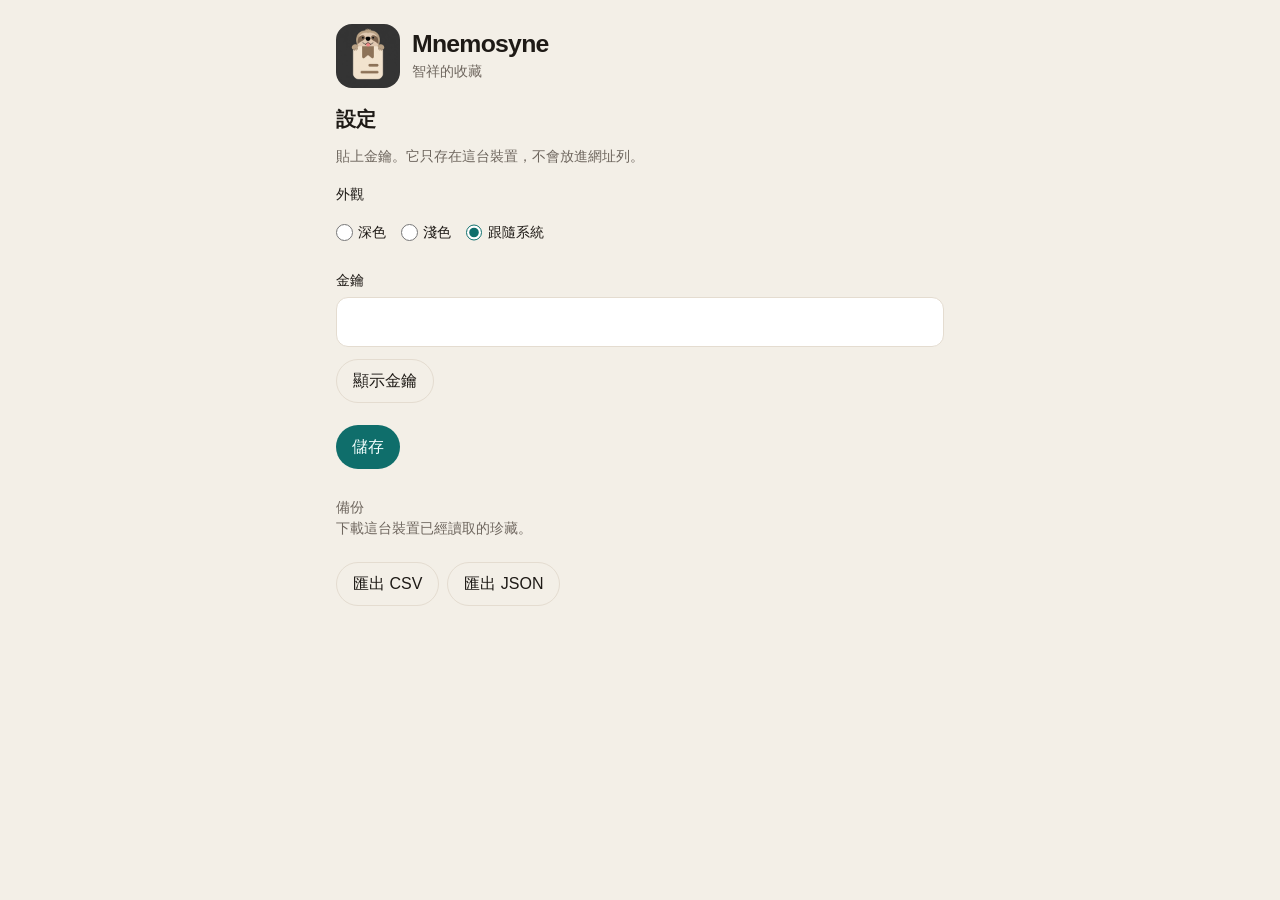
<file: index.html>
<!DOCTYPE html>
<html lang="zh-Hant-TW">
<head>
  <meta charset="utf-8">
  <meta name="viewport" content="width=device-width, initial-scale=1, viewport-fit=cover">
  <meta name="theme-color" content="#0f6e6b">
  <meta name="color-scheme" content="light dark">
  <script>
    (function () {
      var choice = 'system';
      try {
        var saved = localStorage.getItem('mnemosyne.theme');
        if (saved === 'dark' || saved === 'light' || saved === 'system') choice = saved;
      } catch (err) {}
      var dark = choice === 'dark' || (choice !== 'light' && matchMedia('(prefers-color-scheme: dark)').matches);
      document.documentElement.setAttribute('data-theme', dark ? 'dark' : 'light');
      var meta = document.querySelector('meta[name="theme-color"]');
      if (meta) meta.setAttribute('content', dark ? '#141210' : '#0f6e6b');
      var scheme = document.querySelector('meta[name="color-scheme"]');
      if (scheme) scheme.setAttribute('content', choice === 'system' ? 'light dark' : (dark ? 'dark' : 'light'));
    })();
  </script>
  <meta name="description" content="Mnemosyne，個人連結收藏。">
  <meta name="mobile-web-app-capable" content="yes">
  <meta name="apple-mobile-web-app-capable" content="yes">
  <meta name="apple-mobile-web-app-title" content="Mnemosyne">
  <title>Mnemosyne</title>
  <link rel="icon" href="./favicon.ico" sizes="any">
  <link rel="icon" type="image/png" sizes="32x32" href="./icons/favicon-32.png">
  <link rel="apple-touch-icon" href="./icons/icon-192.png">
  <link rel="manifest" href="./manifest.json">
  <link rel="stylesheet" href="./styles.css">
</head>
<body>
  <div class="wrap">
    <header>
      <div class="brand-wrap">
        <img class="brand-logo" src="./icons/icon-192.png" alt="" width="64" height="64">
        <div class="brand-text">
          <h1 class="brand">Mnemosyne</h1>
          <p class="sub">智祥的收藏</p>
        </div>
      </div>
      <div class="header-actions">
        <button type="button" id="nav-back" class="ghost" hidden>返回</button>
        <button type="button" id="nav-add" class="icon-btn" aria-label="新增" title="新增" hidden><svg viewBox="0 0 24 24" aria-hidden="true"><path d="M12 5v14M5 12h14"/></svg></button>
        <button type="button" id="nav-manage" class="icon-btn" aria-label="分類與標籤管理" title="分類與標籤管理"><svg viewBox="0 0 24 24" aria-hidden="true"><path d="M3 12V4a1 1 0 0 1 1-1h8l9 9-9 9-9-9z"/><circle cx="7.5" cy="7.5" r="1.5"/></svg></button>
        <button type="button" id="nav-settings" class="icon-btn" aria-label="設定" title="設定"><svg viewBox="0 0 24 24" aria-hidden="true"><circle cx="12" cy="12" r="3"/><path d="M19.4 15a1.7 1.7 0 0 0 .3 1.8l.1.1a2 2 0 1 1-2.8 2.8l-.1-.1a1.7 1.7 0 0 0-1.8-.3 1.7 1.7 0 0 0-1 1.5V21a2 2 0 1 1-4 0v-.1a1.7 1.7 0 0 0-1.1-1.5 1.7 1.7 0 0 0-1.8.3l-.1.1a2 2 0 1 1-2.8-2.8l.1-.1a1.7 1.7 0 0 0 .3-1.8 1.7 1.7 0 0 0-1.5-1H3a2 2 0 1 1 0-4h.1a1.7 1.7 0 0 0 1.5-1.1 1.7 1.7 0 0 0-.3-1.8l-.1-.1a2 2 0 1 1 2.8-2.8l.1.1a1.7 1.7 0 0 0 1.8.3H9a1.7 1.7 0 0 0 1-1.5V3a2 2 0 1 1 4 0v.1a1.7 1.7 0 0 0 1 1.5 1.7 1.7 0 0 0 1.8-.3l.1-.1a2 2 0 1 1 2.8 2.8l-.1.1a1.7 1.7 0 0 0-.3 1.8V9a1.7 1.7 0 0 0 1.5 1H21a2 2 0 1 1 0 4h-.1a1.7 1.7 0 0 0-1.5 1z"/></svg></button>
      </div>
    </header>

    <div id="banner" class="banner" role="status" hidden>
      <span id="banner-text"></span>
      <button type="button" id="banner-edit" class="ghost" hidden>編輯</button>
    </div>

    <section id="view-list" hidden>
      <div id="list-tools" hidden>
        <div class="search-sticky">
          <input id="search" type="search" placeholder="搜尋標題、摘要、備註、分類或標籤" autocomplete="off" enterkeyhint="search" aria-label="搜尋標題、摘要、備註、分類或標籤">
        </div>
        <div class="sort-row">
          <label for="sort">排序</label>
          <select id="sort">
            <option value="newest">最新</option>
            <option value="oldest">最舊</option>
            <option value="title">標題</option>
          </select>
          <button type="button" id="filter-toggle" class="ghost" aria-expanded="false" aria-controls="filter-panel">篩選</button>
          <button type="button" id="bulk-select-toggle" class="ghost">選取</button>
        </div>
        <div id="active-filters" class="chips" hidden></div>
        <div id="filter-panel" hidden>
          <p class="hint filter-label">平台</p>
          <div id="platform-filters" class="chips"></div>
          <p class="hint filter-label">分類</p>
          <div id="category-filters" class="chips"></div>
        </div>
        <p id="result-count" class="hint"></p>
      </div>
      <p id="list-status" class="hint" role="status" hidden></p>
      <div id="empty" class="empty" hidden>
        <p id="empty-text">還沒有珍藏。</p>
        <button type="button" id="empty-add">新增第一則</button>
        <button type="button" id="clear-filters" class="ghost" hidden>清除條件</button>
      </div>
      <div id="cards"></div>
      <button type="button" id="show-more" class="ghost show-more" hidden>顯示更多</button>
    </section>

    <div id="bulk-toolbar" class="bulk-toolbar" hidden>
      <p id="bulk-selected-count">已選 0 則</p>
      <div class="bulk-toolbar-actions">
        <div class="bulk-toolbar-nav">
          <button type="button" id="bulk-select-all" class="ghost">全選（0）</button>
          <button type="button" id="bulk-cancel" class="ghost">取消</button>
        </div>
        <div class="bulk-toolbar-do">
          <button type="button" id="bulk-category" class="ghost" disabled>分類</button>
          <button type="button" id="bulk-tags" class="ghost" disabled>標籤</button>
          <button type="button" id="bulk-delete" class="danger" disabled>刪除</button>
        </div>
      </div>
    </div>

    <dialog id="bulk-panel" class="modal" closedby="any" aria-labelledby="bulk-panel-title">
      <div class="bulk-panel-card">
        <div class="modal-head">
          <h2 id="bulk-panel-title">批次修改</h2>
          <button type="button" id="bulk-panel-close" class="ghost icon-close" aria-label="關閉">×</button>
        </div>
        <div id="bulk-category-content" class="bulk-panel-body" hidden>
          <fieldset class="bulk-category-mode">
            <label><input type="radio" name="bulk-category-mode" value="add" checked> 加進分類</label>
            <label><input type="radio" name="bulk-category-mode" value="replace"> 換成這些分類</label>
          </fieldset>
          <div id="bulk-category-options" class="cat-list"></div>
        </div>
        <div id="bulk-tag-content" class="bulk-panel-body" hidden>
          <label for="bulk-tag-input">要加入的標籤（用逗號分隔）</label>
          <input id="bulk-tag-input" type="text" autocomplete="off" placeholder="例如：測試, AI">
        </div>
        <p id="bulk-panel-error" class="bulk-panel-error" role="status" hidden></p>
        <div class="modal-foot"><button type="button" id="bulk-apply">套用</button></div>
      </div>
    </dialog>

    <dialog id="view-form" class="modal" closedby="any" aria-labelledby="form-heading">
      <div class="modal-card">
        <div class="modal-head">
          <h2 id="form-heading">編輯珍藏</h2>
          <button type="button" id="form-close" class="ghost icon-close" aria-label="關閉">×</button>
        </div>
        <form id="item-form">
          <div class="modal-body">
            <label for="item-url">連結</label>
            <div class="url-field">
              <input id="item-url" name="url" type="url" inputmode="url" autocomplete="off" spellcheck="false" placeholder="https://" required>
              <div class="url-actions">
                <button type="button" id="paste-btn" class="ghost" title="貼上剪貼簿內容">貼上</button>
                <button type="button" id="preview-btn" class="ghost">抓取資訊</button>
              </div>
            </div>
            <p id="preview-status" class="hint field-note" role="status" hidden></p>

            <label for="item-title">標題</label>
            <input id="item-title" name="title" type="text" autocomplete="off">

            <label for="item-summary">描述</label>
            <textarea id="item-summary" name="summary" rows="2"></textarea>

            <section class="form-card">
              <div class="field-head">
                <span id="category-label">分類</span>
                <button type="button" id="new-category" class="ghost">新增分類</button>
              </div>
              <input id="category-search" type="search" placeholder="搜尋分類" autocomplete="off" aria-labelledby="category-label">
              <div id="category-list" class="cat-list" role="group" aria-labelledby="category-label"></div>
              <div id="chosen-category" class="chosen" hidden></div>
              <input id="item-category" name="category" type="hidden">
            </section>

            <section class="form-card">
              <label for="item-note">筆記</label>
              <textarea id="item-note" name="note" rows="3" placeholder="新增筆記..."></textarea>
            </section>

            <section class="form-card">
              <div class="field-head">
                <span id="tag-label">標籤</span>
                <button type="button" id="new-tag" class="ghost">新增標籤</button>
              </div>
              <div id="new-tag-row" class="new-tag-row" hidden>
                <input id="new-tag-name" type="text" placeholder="新標籤" autocomplete="off" aria-labelledby="tag-label">
                <button type="button" id="new-tag-add" class="ghost">加入</button>
              </div>
              <input id="tag-search" type="search" placeholder="搜尋標籤" autocomplete="off" aria-labelledby="tag-label">
              <div id="tag-list" class="cat-list" role="group" aria-labelledby="tag-label"></div>
              <p id="tag-empty" class="tag-empty" hidden>尚未建立標籤</p>
              <input id="item-tags" name="tags" type="hidden">
            </section>

            <p id="form-message" class="banner" role="status" hidden></p>
            <button type="button" id="form-delete" class="danger" hidden>刪除</button>
          </div>
          <div class="modal-foot">
            <button type="button" id="form-cancel" class="ghost">取消</button>
            <button type="submit" id="save-btn">儲存</button>
          </div>
        </form>
      </div>
    </dialog>

    <section id="view-settings" hidden>
      <h2>設定</h2>
      <p class="hint">貼上金鑰。它只存在這台裝置，不會放進網址列。</p>
      <fieldset class="theme-choice">
        <legend>外觀</legend>
        <label><input type="radio" name="theme" value="dark"> 深色</label>
        <label><input type="radio" name="theme" value="light"> 淺色</label>
        <label><input type="radio" name="theme" value="system" checked> 跟隨系統</label>
      </fieldset>
      <form id="settings-form" autocomplete="off">
        <label for="secret-key">金鑰</label>
        <input id="secret-key" name="secret-key" type="password" spellcheck="false" autocomplete="off" required>
        <button type="button" id="toggle-key" class="ghost">顯示金鑰</button>
        <p id="settings-message" class="banner" role="status" hidden></p>
        <div class="form-actions">
          <button type="submit">儲存</button>
          <button type="button" id="clear-settings" class="ghost" hidden>清除這台裝置上的設定</button>
        </div>
      </form>
      <div class="backup">
        <p class="hint filter-label">備份</p>
        <p class="hint">下載這台裝置已經讀取的珍藏。</p>
        <div class="form-actions">
          <button type="button" id="export-csv" class="ghost">匯出 CSV</button>
          <button type="button" id="export-json" class="ghost">匯出 JSON</button>
        </div>
        <p id="export-message" class="hint" role="status" hidden></p>
      </div>
    </section>

    <section id="view-manage" hidden>
      <h2>分類與標籤管理</h2>

      <div class="manage-section">
        <div class="manage-head">
          <h3>分類</h3>
          <button type="button" id="manage-new-category" class="ghost">新增分類</button>
        </div>
        <div id="manage-category-list" class="manage-list"></div>
      </div>

      <div class="manage-section">
        <div class="manage-head">
          <h3>標籤</h3>
        </div>
        <div class="manage-tag-add-row">
          <input id="manage-new-tag-name" type="text" placeholder="新標籤名稱" autocomplete="off">
          <button type="button" id="manage-new-tag-add" class="ghost">新增標籤</button>
        </div>
        <input id="manage-tag-search" type="search" placeholder="搜尋標籤" autocomplete="off">
        <div id="manage-tag-list" class="manage-list"></div>
      </div>
    </section>
  </div>

  <dialog id="confirm" class="confirm" closedby="any" aria-labelledby="confirm-text">
    <div class="confirm-card">
      <p id="confirm-text">要刪除這則珍藏嗎？</p>
      <p class="hint">刪除後不會留在清單裡。</p>
      <div class="form-actions">
        <button type="button" id="confirm-delete" class="danger">刪除</button>
        <button type="button" id="confirm-cancel" class="ghost">取消</button>
      </div>
    </div>
  </dialog>

  <dialog id="category-dialog" class="confirm" closedby="any" aria-labelledby="cat-dialog-title">
    <form id="category-form" class="confirm-card">
      <h2 id="cat-dialog-title">新增分類</h2>
      <label for="new-cat-name">分類名稱</label>
      <input id="new-cat-name" type="text" placeholder="例如：科技、設計..." autocomplete="off" required>
      <label for="new-cat-parent">父分類</label>
      <select id="new-cat-parent">
        <option value="">沒有（最上層）</option>
      </select>
      <p class="hint filter-label">顏色</p>
      <div id="swatches" class="swatches"></div>
      <label for="new-cat-hex">自訂顏色</label>
      <input id="new-cat-hex" type="text" value="#3d8195" spellcheck="false" autocomplete="off" inputmode="text">
      <p class="hint filter-label">預覽</p>
      <p id="cat-preview" class="cat-chip">例如：科技、設計...</p>
      <p id="category-dialog-message" class="banner" role="status" hidden></p>
      <div class="form-actions">
        <button type="button" id="cat-cancel" class="ghost">取消</button>
        <button type="submit" id="cat-create">建立</button>
      </div>
    </form>
  </dialog>

  <dialog id="tag-dialog" class="confirm" closedby="any" aria-labelledby="tag-dialog-title">
    <form id="tag-form" class="confirm-card">
      <h2 id="tag-dialog-title">修改標籤名稱</h2>
      <label for="edit-tag-name">標籤名稱</label>
      <input id="edit-tag-name" type="text" autocomplete="off" required>
      <p class="hint">若新名稱已存在，將會自動合併。</p>
      <p id="tag-dialog-message" class="banner" role="status" hidden></p>
      <div class="form-actions">
        <button type="button" id="tag-cancel" class="ghost">取消</button>
        <button type="submit" id="tag-submit">儲存</button>
      </div>
    </form>
  </dialog>

  <script src="./app.js"></script>
</body>
</html>
</file>
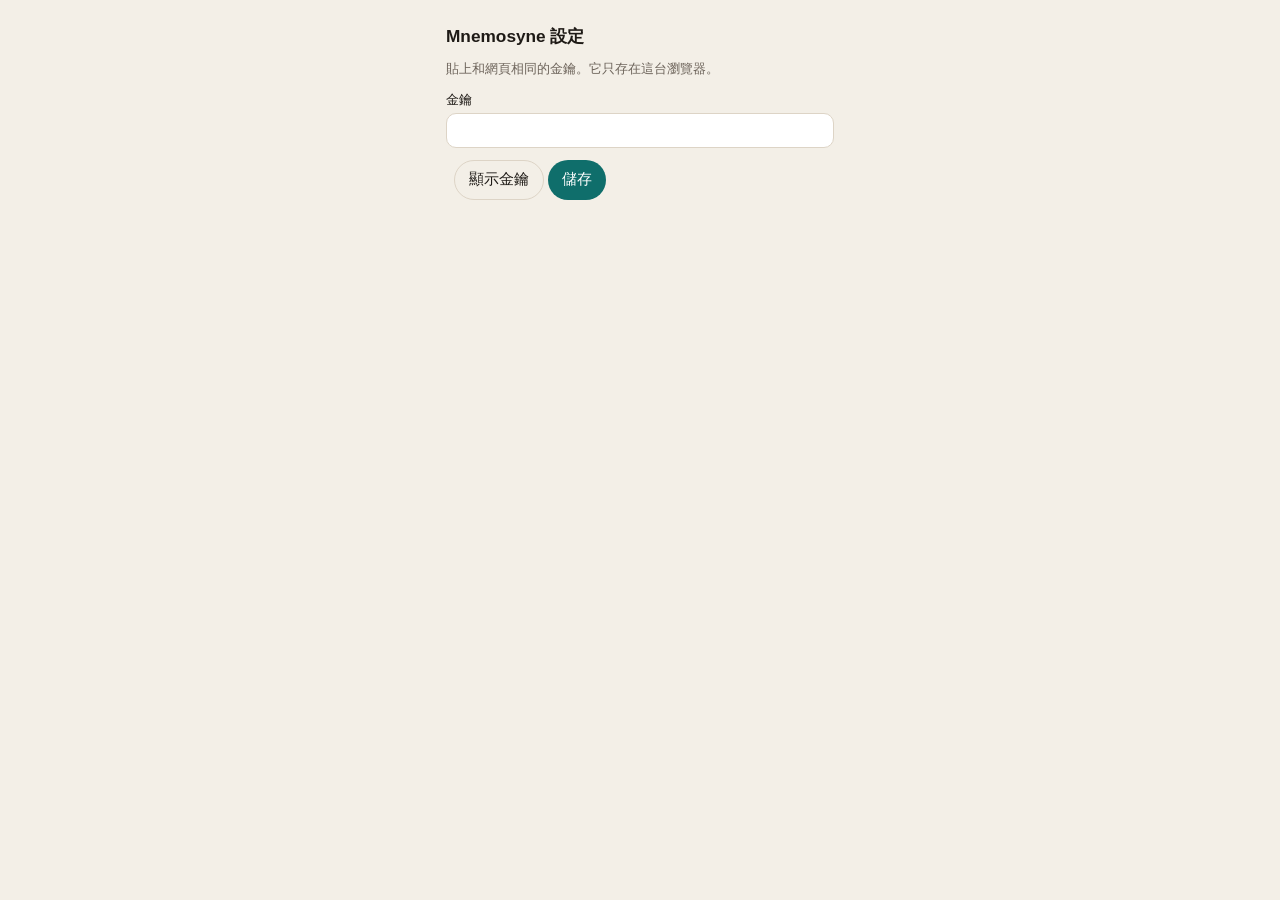
<file: extension/options.html>
<!DOCTYPE html>
<html lang="zh-Hant-TW">
<head>
  <meta charset="utf-8">
  <title>Mnemosyne 設定</title>
  <link rel="stylesheet" href="extension.css">
</head>
<body class="options">
  <h1>Mnemosyne 設定</h1>
  <p class="hint">貼上和網頁相同的金鑰。它只存在這台瀏覽器。</p>
  <form id="options-form">
    <label for="key">金鑰</label>
    <input id="key" name="key" type="password" spellcheck="false" autocomplete="off" required>
    <button type="button" id="toggle" class="ghost">顯示金鑰</button>
    <p id="message" class="banner" role="status" hidden></p>
    <button type="submit">儲存</button>
  </form>
  <script src="options.js"></script>
</body>
</html>
</file>
<file: styles.css>
:root {
  --bg: #f3efe7;
  --card: #fffdf9;
  --ink: #1e1a16;
  --muted: #6f675f;
  --line: #e4dcd0;
  --accent: #0f6e6b;
  --accent-ink: #f4fffe;
  --danger: #8d2f2f;
  --chip: #efe8dc;
  --surface: #fff;
  --summary: #3d3833;
  --note: #f6f1e8;
  --banner: #fff1ee;
  --banner-ink: #6e2424;
  --ok: #e7f4f1;
  --ok-ink: #0e4f4b;
  --overlay: rgba(30, 26, 22, 0.45);
  --shadow: 0 1px 2px rgba(40, 30, 20, 0.05), 0 10px 28px rgba(40, 30, 20, 0.06);
  color-scheme: light;
  background: var(--bg);
}

:root[data-theme="dark"] {
  --bg: #141210;
  --card: #221e1a;
  --ink: #f6f1ea;
  --muted: #c4b8ab;
  --line: #433c35;
  --accent: #3cafa8;
  --accent-ink: #062221;
  --danger: #e07a72;
  --chip: #3a332d;
  --surface: #2c2723;
  --summary: #e6ddd3;
  --note: #2a251f;
  --banner: #3c2422;
  --banner-ink: #ffd5cf;
  --ok: #163632;
  --ok-ink: #c9f3ec;
  --overlay: rgba(0, 0, 0, 0.62);
  --shadow: 0 1px 2px rgba(0, 0, 0, 0.35), 0 10px 28px rgba(0, 0, 0, 0.4);
  color-scheme: dark;
}

* { box-sizing: border-box; }

html, body { margin: 0; }

body {
  min-height: 100vh;
  min-height: 100dvh;
  background: var(--bg);
  color: var(--ink);
  font-family: "Noto Sans TC", "PingFang TC", "Microsoft JhengHei", "WenQuanYi Micro Hei", sans-serif;
  font-size: 16px;
  line-height: 1.5;
  padding-left: env(safe-area-inset-left);
  padding-right: env(safe-area-inset-right);
}

button, input, textarea { font: inherit; color: inherit; }

button { cursor: pointer; }

input[type="radio"],
input[type="checkbox"] { accent-color: var(--accent); }

.wrap {
  width: min(40rem, 100%);
  margin: 0 auto;
  padding: 1rem 1rem calc(2.5rem + env(safe-area-inset-bottom));
}

header {
  display: flex;
  align-items: center;
  justify-content: space-between;
  gap: 0.75rem;
  margin-bottom: 1rem;
}

h1, h2, p { margin: 0; }

h1 {
  font-size: 1.55rem;
  letter-spacing: -0.03em;
  line-height: 1.2;
}

.brand-wrap { display: flex; align-items: center; gap: 0.75rem; }
.brand-logo { width: 4rem; height: 4rem; border-radius: 1rem; flex: none; }
.brand-text { min-width: 0; }
.brand-text .sub { margin-top: 0.15rem; }

h2 { font-size: 1.25rem; margin-bottom: 0.75rem; }

.sub, .hint { color: var(--muted); font-size: 0.9rem; }

.header-actions, .form-actions, .card-actions {
  display: flex;
  flex-wrap: wrap;
  gap: 0.5rem;
}

button {
  border: 0;
  border-radius: 999px;
  min-height: 44px;
  padding: 0.55rem 1rem;
  background: var(--accent);
  color: var(--accent-ink);
}

button.ghost {
  background: transparent;
  color: var(--ink);
  border: 1px solid var(--line);
}

button.danger { background: var(--danger); color: #fff; }

button:disabled { opacity: 0.6; cursor: default; }

:focus-visible {
  outline: 2px solid var(--accent);
  outline-offset: 2px;
}

.banner {
  display: flex;
  align-items: center;
  justify-content: space-between;
  gap: 0.75rem;
  background: var(--banner);
  color: var(--banner-ink);
  border-radius: 12px;
  padding: 0.75rem 0.9rem;
  margin: 0 0 1rem;
}

.banner button { margin: 0; min-height: 36px; }

.banner.ok {
  background: var(--ok);
  color: var(--ok-ink);
}

label {
  display: block;
  margin: 0.95rem 0 0.35rem;
  font-size: 0.9rem;
}

input, textarea, select {
  display: block;
  width: 100%;
  padding: 0.75rem 0.85rem;
  border: 1px solid var(--line);
  border-radius: 12px;
  background: var(--surface);
  color: var(--ink);
}

textarea { resize: vertical; }

#toggle-key { margin-top: 0.75rem; }

.url-actions { margin-top: 0.85rem; }

.field-note { margin-top: 0.55rem; }

.form-actions { margin-top: 1.35rem; }

.backup { margin-top: 1.75rem; }

.sort-row {
  display: flex;
  align-items: center;
  gap: 0.5rem;
  margin-top: 0.7rem;
}

.sort-row label { margin: 0; }

.sort-row select {
  width: auto;
  min-height: 44px;
  padding: 0.4rem 0.8rem;
  border-radius: 999px;
  background: var(--surface);
  color: var(--ink);
}

.theme-choice {
  border: 0;
  margin: 1rem 0 0;
  padding: 0;
  display: flex;
  flex-wrap: wrap;
  gap: 0.45rem 0.9rem;
}

.theme-choice legend {
  padding: 0;
  margin-bottom: 0.35rem;
  font-size: 0.9rem;
}

.theme-choice label {
  display: flex;
  align-items: center;
  gap: 0.35rem;
  margin: 0;
  min-height: 44px;
}

.theme-choice input {
  width: 1.05rem;
  height: 1.05rem;
  margin: 0;
  flex: 0 0 auto;
  padding: 0;
}

.filter-label { margin-top: 0.75rem; }

.chips {
  display: flex;
  flex-wrap: wrap;
  gap: 0.4rem;
  margin-top: 0.4rem;
}

button.chip, button.tag {
  min-height: 36px;
  padding: 0.2rem 0.7rem;
  background: var(--surface);
  color: var(--ink);
  border: 1px solid var(--line);
  font-size: 0.85rem;
}

button.tag {
  background: var(--chip);
  border: 0;
  font-size: 0.82rem;
}

button.chip.is-on, button.tag.is-on {
  background: var(--accent);
  color: var(--accent-ink);
  border-color: var(--accent);
}

.chip .count { opacity: 0.72; margin-left: 0.2rem; }

#result-count { margin-top: 0.7rem; }

.show-more {
  width: 100%;
  margin-top: 0.4rem;
}

#search { margin-top: 0.1rem; }

.search-sticky {
  position: sticky;
  top: 0;
  z-index: 15;
  background: var(--bg);
  padding: 0.15rem 0 0.45rem;
  margin: 0 -0.25rem;
  padding-left: 0.25rem;
  padding-right: 0.25rem;
}

#filter-toggle.is-on,
#filter-toggle[aria-expanded="true"] {
  background: var(--accent);
  color: var(--accent-ink);
  border-color: var(--accent);
}

#filter-panel { margin-top: 0.15rem; }

.card {
  position: relative;
  background: var(--card);
  border-radius: 18px;
  padding: 0.95rem 1rem 1rem;
  margin-bottom: 0.75rem;
  box-shadow: var(--shadow);
}

.card.is-selecting { cursor: pointer; padding-left: 3.25rem; }
.card.is-selected { outline: 2px solid var(--accent); outline-offset: 1px; }
.card.is-selecting:focus { outline: none; }
.card.is-selecting:focus-visible {
  outline: 2px solid var(--accent);
  outline-offset: 3px;
  box-shadow: 0 0 0 4px color-mix(in srgb, var(--accent) 35%, transparent);
}
.selection-check {
  position: absolute;
  left: 0.9rem;
  top: 1rem;
  width: 1.55rem;
  height: 1.55rem;
  display: grid;
  place-items: center;
  border: 2px solid var(--muted);
  border-radius: 50%;
  color: var(--accent-ink);
  font-size: 0.95rem;
  font-weight: 700;
}
.card.is-selected .selection-check { background: var(--accent); border-color: var(--accent); }
.card.is-selecting .card-actions { display: none; }

.bulk-toolbar {
  position: fixed;
  z-index: 25;
  right: 0;
  bottom: 0;
  left: 0;
  padding: 0.7rem max(0.75rem, env(safe-area-inset-right)) calc(0.7rem + env(safe-area-inset-bottom)) max(0.75rem, env(safe-area-inset-left));
  background: var(--card);
  border-top: 1px solid var(--line);
  box-shadow: var(--shadow);
}
.bulk-toolbar p { margin: 0 0 0.45rem; color: var(--muted); font-size: 0.88rem; }
.bulk-toolbar-actions { display: flex; flex-direction: column; gap: 0.4rem; }
.bulk-toolbar-nav,
.bulk-toolbar-do { display: flex; flex-wrap: wrap; gap: 0.4rem; }
.bulk-toolbar-nav button,
.bulk-toolbar-do button { min-height: 40px; padding: 0.4rem 0.7rem; flex: 1; }
.bulk-panel-card {
  width: min(34rem, 100%);
  max-height: min(85vh, 42rem);
  max-height: min(85dvh, 42rem);
  display: flex;
  flex-direction: column;
  overflow: hidden;
  border-radius: 18px;
  background: var(--card);
  color: var(--ink);
  box-shadow: var(--shadow);
}
.bulk-panel-body { overflow: auto; padding: 0.5rem 1rem 1rem; }
.bulk-category-mode { display: flex; flex-wrap: wrap; gap: 0.4rem 1rem; border: 0; padding: 0.25rem 0 0.75rem; }
.bulk-category-mode label, .bulk-category-option { display: flex; align-items: center; gap: 0.55rem; margin: 0; }
.bulk-category-mode input, .bulk-category-option input { width: auto; min-height: 24px; margin: 0; accent-color: var(--accent); }
.bulk-category-option { min-height: 42px; padding: 0.35rem 0.1rem; border-bottom: 1px solid var(--line); }
.bulk-panel-error { margin: 0 1rem 0.75rem; color: var(--danger); }
body.is-bulk-selecting { padding-bottom: 8rem; }

.card-top {
  display: flex;
  align-items: flex-start;
  gap: 0.75rem;
}

.card-main { min-width: 0; flex: 1; }

.thumb {
  width: 88px;
  height: 88px;
  flex: 0 0 88px;
  border-radius: 10px;
  overflow: hidden;
  background: var(--chip);
}

.thumb img {
  width: 100%;
  height: 100%;
  display: block;
}

.thumb-photo { object-fit: cover; }

.thumb-icon {
  object-fit: contain;
  padding: 16px;
  box-sizing: border-box;
  background: var(--chip);
}

.meta {
  display: flex;
  align-items: center;
  flex-wrap: wrap;
  gap: 0.3rem 0.5rem;
  margin-bottom: 0.45rem;
}

.meta time {
  color: var(--muted);
  font-size: 0.82rem;
  margin-left: auto;
  white-space: nowrap;
}

.pending-badge {
  display: inline-flex;
  align-items: center;
  border: 1px solid var(--line);
  border-radius: 999px;
  padding: 0.08rem 0.45rem;
  color: var(--muted);
  font-size: 0.72rem;
  white-space: nowrap;
}

.badge {
  display: inline-flex;
  align-items: center;
  border-radius: 999px;
  padding: 0.12rem 0.55rem;
  font-size: 0.75rem;
  font-weight: 600;
  background: var(--chip);
}

.badge.threads, .badge.x { background: #1c1917; color: #fff; }
.badge.instagram { background: #f8e4ef; color: #9d2d64; }
.badge.facebook { background: #e7f0ff; color: #1457b8; }
.badge.web { background: #e5f3f1; color: #0e6e6b; }

.title {
  color: inherit;
  font-size: 1.08rem;
  font-weight: 600;
  text-decoration: none;
  overflow-wrap: anywhere;
  display: -webkit-box;
  -webkit-line-clamp: 2;
  -webkit-box-orient: vertical;
  overflow: hidden;
}

.title-missing {
  margin: 0.15rem 0 0;
  color: var(--muted);
  font-size: 0.82rem;
}

.title:hover { text-decoration: underline; }

.summary {
  margin-top: 0.4rem;
  color: var(--summary);
  display: -webkit-box;
  -webkit-line-clamp: 2;
  -webkit-box-orient: vertical;
  overflow: hidden;
}

.note {
  margin-top: 0.65rem;
  padding: 0.5rem 0.7rem;
  background: var(--note);
  color: var(--ink);
  border-radius: 10px;
  overflow-wrap: anywhere;
  white-space: pre-wrap;
  display: -webkit-box;
  -webkit-line-clamp: 3;
  -webkit-box-orient: vertical;
  overflow: hidden;
}

.category {
  display: flex;
  flex-wrap: wrap;
  gap: 0.35rem;
  margin-top: 0.55rem;
}

.field-head {
  display: flex;
  align-items: center;
  justify-content: space-between;
  gap: 0.5rem;
  margin-top: 0.95rem;
}

.field-head button { min-height: 36px; }

.chosen {
  display: flex;
  flex-wrap: wrap;
  gap: 0.35rem;
  margin: 0.35rem 0 0.55rem;
}

.cat-list {
  max-height: 220px;
  overflow: auto;
  margin-top: 0.45rem;
  border: 1px solid var(--line);
  border-radius: 12px;
  background: var(--surface);
}

.cat-row {
  width: 100%;
  display: flex;
  align-items: center;
  justify-content: flex-start;
  gap: 0.55rem;
  min-height: 44px;
  border: 0;
  border-radius: 0;
  background: transparent;
  color: var(--ink);
  text-align: left;
}

.cat-row.is-on { background: var(--ok); }

.cat-row input[type="checkbox"] {
  width: 1.05rem;
  height: 1.05rem;
  flex: 0 0 auto;
  margin: 0;
}

.dot {
  width: 10px;
  height: 10px;
  border-radius: 50%;
  flex: 0 0 10px;
  display: inline-block;
}

.cat-chip {
  display: inline-flex;
  align-items: center;
  border: 0;
  border-radius: 999px;
  min-height: 32px;
  padding: 0.15rem 0.7rem;
  color: #fff;
}

.swatches {
  display: flex;
  flex-wrap: wrap;
  gap: 0.45rem;
}

button.swatch {
  width: 32px;
  height: 32px;
  min-height: 32px;
  padding: 0;
  border-radius: 50%;
  border: 2px solid transparent;
}

button.swatch.is-on {
  box-shadow: 0 0 0 2px var(--card), 0 0 0 4px var(--ink);
}

#category-dialog .confirm-card {
  max-height: min(90vh, 40rem);
  max-height: min(90dvh, 40rem);
  overflow: auto;
}

.chip .dot { margin-right: 0.15rem; }

.tags {
  display: flex;
  flex-wrap: wrap;
  gap: 0.35rem;
  margin-top: 0.55rem;
}

.tags button.tag { border-radius: 999px; }

.card-actions { margin-top: 0.8rem; }

.card-actions .card-delete {
  background: transparent;
  color: var(--danger);
  border: 1px solid color-mix(in srgb, var(--danger) 40%, var(--line));
}

.empty {
  text-align: center;
  padding: 2.5rem 0.5rem 1rem;
}

.empty p { margin-bottom: 1rem; color: var(--muted); }

.confirm {
  position: fixed;
  inset: 0;
  z-index: 40;
  align-items: flex-end;
  justify-content: center;
  padding: 1rem;
  background: var(--overlay);
}

.confirm[hidden], [hidden] { display: none !important; }

.confirm-card {
  width: min(100%, 24rem);
  margin-bottom: env(safe-area-inset-bottom);
  background: var(--card);
  border-radius: 18px;
  padding: 1rem;
  box-shadow: var(--shadow);
}

.confirm-card p + p { margin-top: 0.35rem; }

.modal {
  position: fixed;
  inset: 0;
  z-index: 30;
  align-items: center;
  justify-content: center;
  padding: 1.25rem;
  background: var(--overlay);
}

dialog.modal,
dialog.confirm {
  width: 100%;
  max-width: none;
  height: 100%;
  max-height: none;
  margin: 0;
  border: 0;
  color: inherit;
}

dialog.modal:not([open]),
dialog.confirm:not([open]) {
  display: none;
}

dialog.modal[open],
dialog.confirm[open] {
  display: flex;
}

dialog:modal {
  overscroll-behavior: contain;
}

dialog::backdrop {
  background: transparent;
  overflow: hidden;
  overscroll-behavior: contain;
}

body:has(dialog[open]) {
  overflow: hidden;
}

.modal-card {
  width: min(40rem, 100%);
  max-height: min(92vh, 52rem);
  max-height: min(92dvh, 52rem);
  display: flex;
  flex-direction: column;
  background: var(--card);
  color: var(--ink);
  border-radius: 16px;
  box-shadow: var(--shadow);
  overflow: hidden;
}

.modal-card h2 { margin: 0; }

#item-form {
  display: flex;
  flex-direction: column;
  min-height: 0;
  flex: 1;
}

.modal-head,
.modal-foot {
  display: flex;
  align-items: center;
  justify-content: space-between;
  gap: 0.75rem;
  padding: 0.85rem 1rem;
  border-bottom: 1px solid var(--line);
  background: var(--card);
  flex: 0 0 auto;
}

.modal-foot {
  border-bottom: 0;
  border-top: 1px solid var(--line);
  justify-content: flex-end;
}

.modal-foot button { margin: 0; }

.modal-body {
  overflow: auto;
  padding: 0.35rem 1rem 1.25rem;
}

.icon-close {
  min-height: 36px;
  min-width: 36px;
  padding: 0;
  font-size: 1.4rem;
  line-height: 1;
}

.url-field { display: flex; flex-direction: column; gap: 0.45rem; }
.url-actions { display: flex; flex-wrap: wrap; gap: 0.45rem; }
.url-actions button { margin: 0; min-height: 40px; padding: 0.4rem 0.85rem; }

.new-tag-row {
  display: flex;
  align-items: center;
  gap: 0.5rem;
}

.new-tag-row input { flex: 1; min-width: 0; }

.new-tag-row button {
  flex: 0 0 auto;
  margin: 0;
}

.form-card {
  margin-top: 0.95rem;
  padding: 0.85rem;
  border: 1px solid var(--line);
  border-radius: 12px;
  background: var(--bg);
}

.form-card .field-head { margin-top: 0; }

.form-card > label:first-child { margin-top: 0; }

#category-list.chips {
  max-height: none;
  overflow: visible;
  margin-top: 0.55rem;
  border: 0;
  border-radius: 0;
  background: transparent;
  padding: 0;
}

#category-list .chip-child { margin-left: 0.7rem; }

.tag-empty {
  margin: 0.45rem 0 0;
  padding: 0.9rem 0.5rem;
  text-align: center;
  color: var(--muted);
  border: 1px dashed var(--line);
  border-radius: 10px;
}

#form-delete { margin-top: 1rem; }

@media (max-width: 480px) {
  .modal {
    padding: 0;
    align-items: stretch;
  }

  .modal-card {
    width: 100%;
    height: 100%;
    max-height: none;
    border-radius: 0;
  }
  #bulk-panel { align-items: flex-end; padding: 0; }
  #bulk-panel .bulk-panel-card {
    width: 100%;
    max-height: 86vh;
    max-height: 86dvh;
    margin-bottom: env(safe-area-inset-bottom);
    border-radius: 18px 18px 0 0;
  }
  .bulk-toolbar-nav button,
  .bulk-toolbar-do button { width: 100%; min-width: 0; padding-right: 0.3rem; padding-left: 0.3rem; white-space: nowrap; font-size: 0.86rem; }
}

@media (max-width: 480px) {
  .thumb {
    width: 72px;
    height: 72px;
    flex-basis: 72px;
  }
}

@media (min-width: 700px) {
  .wrap { padding-top: 1.5rem; }
  .confirm { align-items: center; }
}

.settings-manage {
  margin-top: 1.5rem;
  padding-top: 1.25rem;
  border-top: 1px solid var(--line);
}

.manage-section {
  background: var(--card);
  border: 1px solid var(--line);
  border-radius: 12px;
  padding: 1.1rem;
  margin-bottom: 1.25rem;
}

.manage-head {
  display: flex;
  align-items: center;
  justify-content: space-between;
  margin-bottom: 0.85rem;
}

.manage-head h3 {
  margin: 0;
  font-size: 1.15rem;
  color: var(--ink);
}

.manage-tag-add-row {
  display: flex;
  gap: 0.5rem;
  align-items: center;
  margin-bottom: 0.75rem;
}

.manage-tag-add-row input {
  flex: 1;
  min-width: 0;
}

.manage-list {
  display: flex;
  flex-direction: column;
  margin-top: 0.75rem;
}

.manage-item {
  display: flex;
  align-items: flex-start;
  justify-content: space-between;
  gap: 0.6rem;
  padding: 0.55rem 0.5rem;
  border-bottom: 1px solid var(--line);
  transition: background 0.12s ease;
}

.manage-item:last-child {
  border-bottom: none;
}

.manage-item:hover {
  background: var(--note);
}

.manage-info {
  display: flex;
  align-items: center;
  gap: 0.5rem;
  min-width: 0;
  flex: 1;
}

.manage-name {
  font-weight: 500;
  color: var(--ink);
  overflow: visible;
  white-space: normal;
  word-break: keep-all;
  overflow-wrap: anywhere;
}

.manage-count {
  font-size: 0.82rem;
  color: var(--muted);
  flex-shrink: 0;
}

.manage-actions {
  display: flex;
  align-items: center;
  gap: 0.35rem;
  flex-shrink: 0;
}

.manage-actions button {
  margin: 0;
  padding: 0.25rem 0.6rem;
  min-height: 32px;
  font-size: 0.84rem;
}

.manage-actions button.danger {
  background: transparent;
  color: var(--danger);
  border: 1px solid var(--line);
}

.manage-empty {
  padding: 1rem 0;
  color: var(--muted);
  font-size: 0.9rem;
  text-align: center;
}

/* 標題列：圓形圖示按鈕 */
header > div:first-child { min-width: 0; }
.header-actions { flex-wrap: nowrap; align-items: center; flex: none; }
button.icon-btn {
  width: 44px; height: 44px; min-height: 44px; padding: 0;
  display: inline-grid; place-items: center;
  background: var(--card); color: var(--ink, inherit);
  border: 1px solid var(--line);
}
button.icon-btn.primary { background: var(--accent); color: var(--accent-ink); border-color: var(--accent); }
button.icon-btn svg {
  width: 22px; height: 22px; fill: none; stroke: currentColor;
  stroke-width: 2; stroke-linecap: round; stroke-linejoin: round;
}
button.icon-btn[hidden] { display: none; }
@media (max-width: 380px) {
  h1 { font-size: 1.35rem; }
  .brand-logo { width: 3.4rem; height: 3.4rem; border-radius: 0.85rem; }
  .brand-wrap { gap: 0.6rem; }
  button.icon-btn { width: 40px; height: 40px; min-height: 40px; }
}

:root[data-theme="dark"] .badge.threads,
:root[data-theme="dark"] .badge.x {
  background: #3a342f;
  color: #f6f1ea;
}

/* Desktop / web: compact floating select bar, keep phone two-row layout above */
@media (min-width: 700px) {
  .card.is-selecting { padding-left: 1rem; }
  .card.is-selecting .selection-check {
    left: 0.7rem;
    top: 0.7rem;
    width: 1.35rem;
    height: 1.35rem;
    border: 2px solid var(--line);
    background: var(--card);
    box-shadow: 0 0 0 2px var(--card);
    font-size: 0.8rem;
  }
  .card.is-selected {
    outline: 2px solid var(--accent);
    outline-offset: 0;
    box-shadow: 0 0 0 4px color-mix(in srgb, var(--accent) 22%, transparent);
    background: color-mix(in srgb, var(--accent) 7%, var(--card));
  }
  .card.is-selected .selection-check {
    background: var(--accent);
    border-color: var(--accent);
    color: var(--accent-ink);
    box-shadow: 0 0 0 2px var(--card);
  }

  .bulk-toolbar {
    left: 50%;
    right: auto;
    bottom: 1.35rem;
    width: min(42rem, calc(100% - 2.5rem));
    transform: translateX(-50%);
    display: flex;
    align-items: center;
    gap: 0.85rem;
    padding: 0.7rem 0.85rem 0.7rem 1.1rem;
    border: 1px solid var(--line);
    border-radius: 22px;
    background: var(--card);
    box-shadow: 0 8px 28px rgba(40, 30, 20, 0.12), 0 1px 2px rgba(40, 30, 20, 0.06);
  }
  .bulk-toolbar p {
    margin: 0;
    color: var(--ink);
    font-size: 0.92rem;
    font-weight: 650;
    white-space: nowrap;
    flex: 0 0 auto;
  }
  .bulk-toolbar-actions {
    display: flex;
    flex-direction: row;
    align-items: center;
    justify-content: flex-end;
    flex: 1;
    gap: 0.4rem;
    min-width: 0;
  }
  .bulk-toolbar-nav,
  .bulk-toolbar-do { display: contents; }
  .bulk-toolbar-nav button,
  .bulk-toolbar-do button {
    flex: 0 0 auto;
    width: auto;
    min-width: 0;
    min-height: 38px;
    padding: 0.35rem 0.8rem 0.35rem 0.7rem;
    display: inline-flex;
    align-items: center;
    justify-content: center;
    gap: 0.35rem;
    white-space: nowrap;
    font-size: 0.9rem;
  }
  #bulk-select-all { order: 1; }
  #bulk-category { order: 2; }
  #bulk-tags { order: 3; }
  #bulk-delete { order: 4; }
  #bulk-cancel { order: 5; }

  .bulk-toolbar button::before {
    content: "";
    width: 15px;
    height: 15px;
    flex: none;
    background: currentColor;
    -webkit-mask: center / contain no-repeat;
    mask: center / contain no-repeat;
  }
  #bulk-select-all::before {
    -webkit-mask-image: url("data:image/svg+xml;utf8,<svg xmlns='http://www.w3.org/2000/svg' viewBox='0 0 24 24' fill='none' stroke='black' stroke-width='2' stroke-linecap='round' stroke-linejoin='round'><rect x='3' y='3' width='18' height='18' rx='3'/><path d='M8 12l3 3 5-6'/></svg>");
    mask-image: url("data:image/svg+xml;utf8,<svg xmlns='http://www.w3.org/2000/svg' viewBox='0 0 24 24' fill='none' stroke='black' stroke-width='2' stroke-linecap='round' stroke-linejoin='round'><rect x='3' y='3' width='18' height='18' rx='3'/><path d='M8 12l3 3 5-6'/></svg>");
  }
  #bulk-cancel::before {
    -webkit-mask-image: url("data:image/svg+xml;utf8,<svg xmlns='http://www.w3.org/2000/svg' viewBox='0 0 24 24' fill='none' stroke='black' stroke-width='2' stroke-linecap='round' stroke-linejoin='round'><path d='M6 6l12 12M18 6L6 18'/></svg>");
    mask-image: url("data:image/svg+xml;utf8,<svg xmlns='http://www.w3.org/2000/svg' viewBox='0 0 24 24' fill='none' stroke='black' stroke-width='2' stroke-linecap='round' stroke-linejoin='round'><path d='M6 6l12 12M18 6L6 18'/></svg>");
  }
  #bulk-category::before {
    -webkit-mask-image: url("data:image/svg+xml;utf8,<svg xmlns='http://www.w3.org/2000/svg' viewBox='0 0 24 24' fill='none' stroke='black' stroke-width='2' stroke-linecap='round' stroke-linejoin='round'><path d='M3 12V4a1 1 0 0 1 1-1h8l9 9-9 9-9-9z'/><circle cx='7.5' cy='7.5' r='1.5'/></svg>");
    mask-image: url("data:image/svg+xml;utf8,<svg xmlns='http://www.w3.org/2000/svg' viewBox='0 0 24 24' fill='none' stroke='black' stroke-width='2' stroke-linecap='round' stroke-linejoin='round'><path d='M3 12V4a1 1 0 0 1 1-1h8l9 9-9 9-9-9z'/><circle cx='7.5' cy='7.5' r='1.5'/></svg>");
  }
  #bulk-tags::before {
    -webkit-mask-image: url("data:image/svg+xml;utf8,<svg xmlns='http://www.w3.org/2000/svg' viewBox='0 0 24 24' fill='none' stroke='black' stroke-width='2' stroke-linecap='round' stroke-linejoin='round'><path d='M20 10.5V7a1 1 0 0 0-1-1h-6.5L4 14.5 9.5 20 20 10.5z'/><circle cx='15' cy='8' r='1'/></svg>");
    mask-image: url("data:image/svg+xml;utf8,<svg xmlns='http://www.w3.org/2000/svg' viewBox='0 0 24 24' fill='none' stroke='black' stroke-width='2' stroke-linecap='round' stroke-linejoin='round'><path d='M20 10.5V7a1 1 0 0 0-1-1h-6.5L4 14.5 9.5 20 20 10.5z'/><circle cx='15' cy='8' r='1'/></svg>");
  }
  #bulk-delete::before {
    -webkit-mask-image: url("data:image/svg+xml;utf8,<svg xmlns='http://www.w3.org/2000/svg' viewBox='0 0 24 24' fill='none' stroke='black' stroke-width='2' stroke-linecap='round' stroke-linejoin='round'><path d='M4 7h16M10 11v6M14 11v6M6 7l1 12a2 2 0 0 0 2 2h6a2 2 0 0 0 2-2l1-12M9 7V5a1 1 0 0 1 1-1h4a1 1 0 0 1 1 1v2'/></svg>");
    mask-image: url("data:image/svg+xml;utf8,<svg xmlns='http://www.w3.org/2000/svg' viewBox='0 0 24 24' fill='none' stroke='black' stroke-width='2' stroke-linecap='round' stroke-linejoin='round'><path d='M4 7h16M10 11v6M14 11v6M6 7l1 12a2 2 0 0 0 2 2h6a2 2 0 0 0 2-2l1-12M9 7V5a1 1 0 0 1 1-1h4a1 1 0 0 1 1 1v2'/></svg>");
  }

  #bulk-panel .bulk-panel-card {
    width: min(28rem, calc(100% - 2.5rem));
    border: 1px solid var(--line);
    border-radius: 20px;
  }
  #bulk-category-options.cat-list {
    border: 0;
    background: transparent;
    max-height: 16rem;
    padding: 0;
  }
  .bulk-category-option {
    border-bottom: 0;
    border-radius: 10px;
    padding: 0.45rem 0.65rem;
  }
  .bulk-category-option:hover { background: var(--note); }
  body.is-bulk-selecting { padding-bottom: 6.5rem; }
}

:root[data-theme="dark"] .bulk-toolbar {
  box-shadow: 0 8px 28px rgba(0, 0, 0, 0.45), 0 1px 2px rgba(0, 0, 0, 0.35);
}
</file>
<file: extension/extension.css>
:root {
  color: #1e1a16;
  background: #f3efe7;
  font-family: "Segoe UI", "PingFang TC", "Noto Sans TC", "WenQuanYi Micro Hei", sans-serif;
  font-size: 15px;
}

body {
  margin: 0;
  width: 360px;
  padding: 14px 14px 16px;
  box-sizing: border-box;
}

body.options {
  width: auto;
  max-width: 28rem;
  margin: 0 auto;
  padding: 24px 16px 40px;
}

h1 {
  margin: 0 0 12px;
  font-size: 1.15rem;
}

label, .label {
  display: block;
  margin: 10px 0 4px;
  font-size: 0.88rem;
}

input, textarea {
  display: block;
  width: 100%;
  box-sizing: border-box;
  padding: 8px 10px;
  border: 1px solid #ddd4c6;
  border-radius: 10px;
  background: #fff;
  color: inherit;
  font: inherit;
}

textarea { resize: vertical; }

button {
  margin-top: 12px;
  border: 0;
  border-radius: 999px;
  min-height: 40px;
  padding: 8px 14px;
  background: #0f6e6b;
  color: #fff;
  font: inherit;
}

button.ghost {
  margin-left: 8px;
  background: transparent;
  color: #1e1a16;
  border: 1px solid #ddd4c6;
}

button:disabled { opacity: 0.6; }

.hint { color: #6d645b; font-size: 0.85rem; }

.banner {
  background: #fff1ee;
  color: #6e2424;
  border-radius: 10px;
  padding: 8px 10px;
}

.banner.ok {
  background: #e7f4f1;
  color: #0e4f4b;
}

.cat-list {
  max-height: 180px;
  overflow: auto;
  border: 1px solid #ddd4c6;
  border-radius: 10px;
  background: #fff;
}

.cat-row {
  display: flex;
  align-items: center;
  gap: 8px;
  min-height: 36px;
  padding: 4px 10px;
}

.cat-row input[type="checkbox"] {
  width: 16px;
  height: 16px;
  margin: 0;
  flex: 0 0 auto;
}

.dot {
  width: 10px;
  height: 10px;
  border-radius: 50%;
  flex: 0 0 auto;
}
</file>
